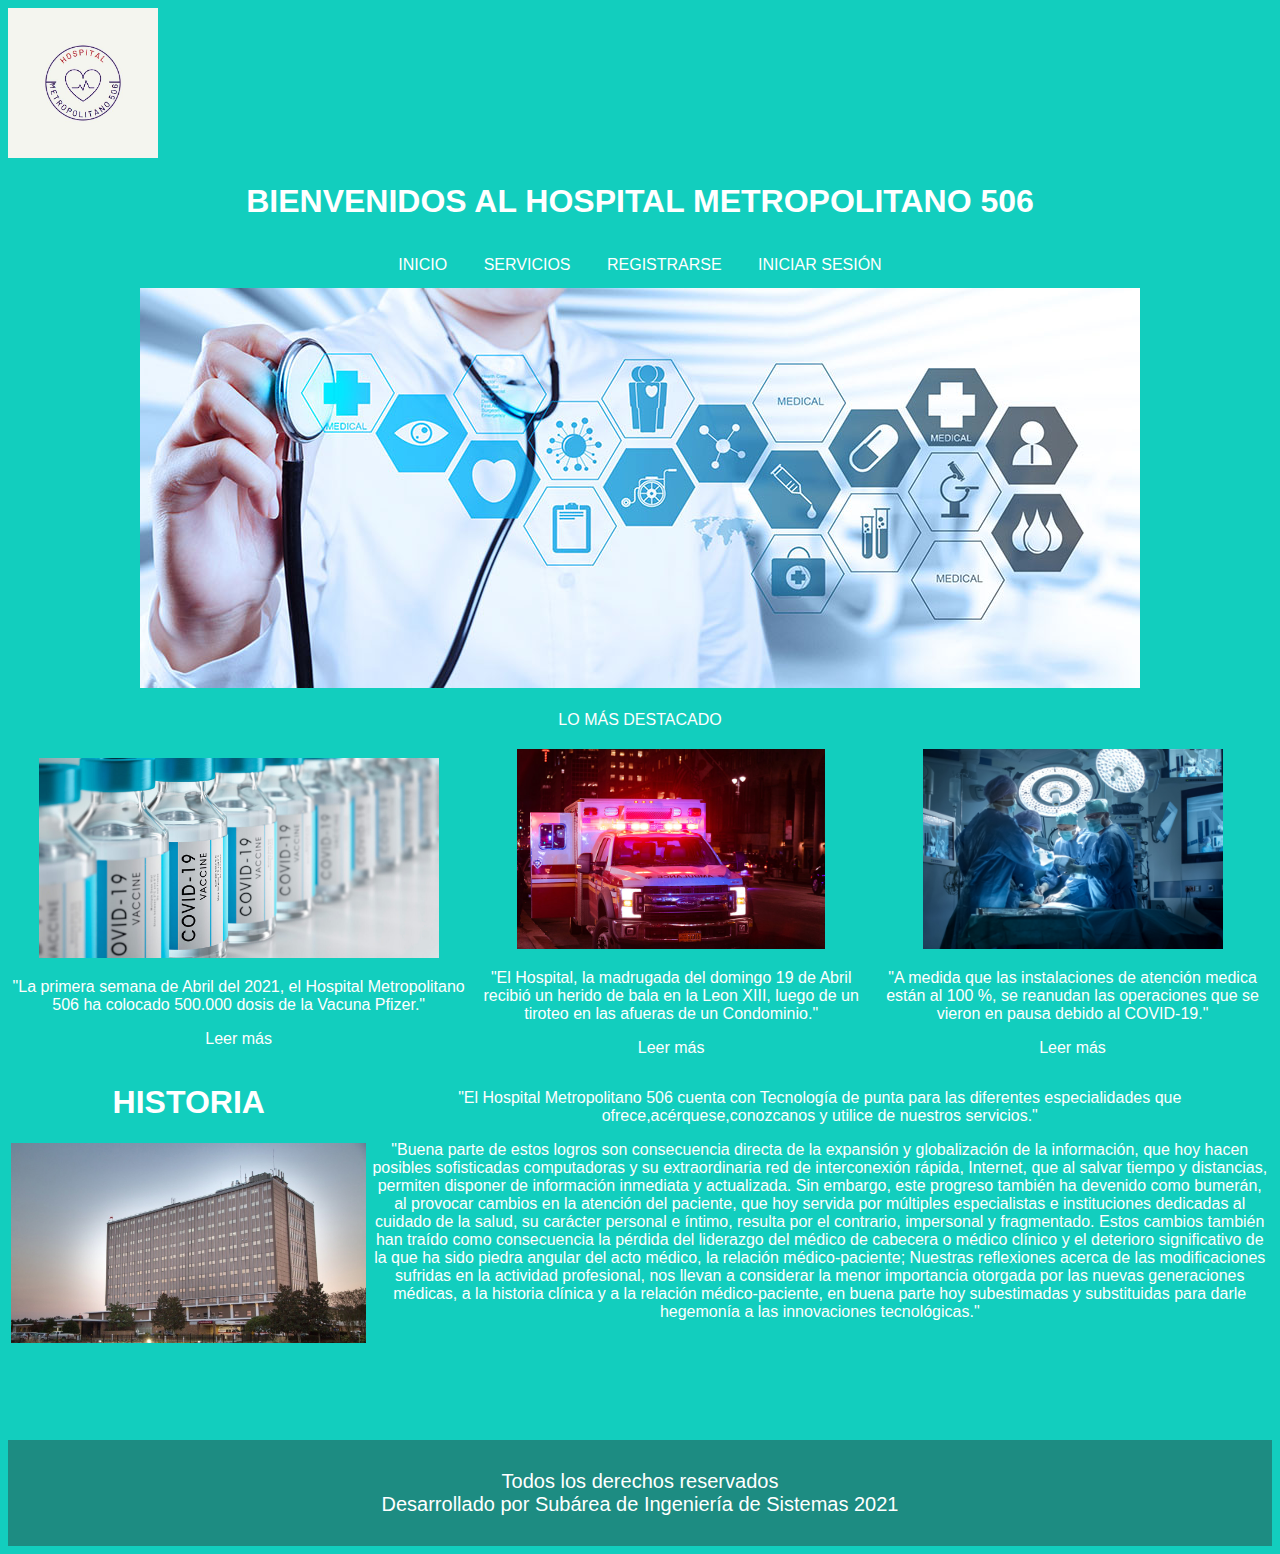
<file: index.html>
﻿<!doctype html>

	<html lang="en">
	<head>
		<meta charset="utf-8">
		<link rel="stylesheet" href="css/style.css">
		<title>INICIO HOSPITAL METROPOLITANO 506</title>

	</head>

	<body>
		<header>
			<div class="div-1">
				<img class="img1" src="img/logo.JPG" />
			</div>
			<h1>BIENVENIDOS AL HOSPITAL METROPOLITANO 506</h1>
			<nav>
				<ul>
					<li><a href="index.html">INICIO  <br /> </a></li>
					<li><a href="servicios.html">SERVICIOS<br /> </a></li>
					<li><a href="registrarse.html">REGISTRARSE  <br /> </a></li>
					<li><a href="iniciarsesion.html">INICIAR SESIÓN <br /> </a></li>
				</ul>

			</nav>

			<img src="img/banner.jpg" />
		</header>
		<table>
			<tr>
				<td colspan="3">
					<p>LO MÁS DESTACADO</p>
				</td>
			</tr>
			<tr>
				<td>
					<article>
						<div class="galerías">
							<img class="img2" src="img/covid.jpg"/>
						</div>
						<p>"La primera semana de Abril del 2021, el Hospital Metropolitano 506 ha colocado 500.000 dosis de la Vacuna Pfizer."</p>
						<div class="more">Leer más</div>
					</article>
				</td>
				<td>
					<article>
						<div class="galerías">
							<img class="img2" src="img/ambulancia.jpg" />
						</div>
						<p>"El Hospital, la madrugada del domingo 19 de Abril recibió un herido de bala en la Leon XIII, luego de un tiroteo en las afueras de un Condominio."</p>
						<div class="more">Leer más</div>
					</article>
				</td>
				<td>
					<article>
						<div class="galerías">
							<img class="img2" src="img/cirugia.jpg" />
						</div>
						<p>"A medida que las instalaciones de atención medica están al 100 %, se reanudan las operaciones que se vieron en pausa debido al COVID-19."</p>
						<div class="more">Leer más</div>
					</article>
				</td>
				

			</tr>
		</table>


		<div class="clear"></div>
		
		<aside id="gallery">
		</aside>
		
		<table>
			<tr>
				<td>
					<h1>HISTORIA</h1> 
					<img class="img2" src="img/hospital.jpg" />
				</td>
				<td>
					<p> "El Hospital Metropolitano 506 cuenta con Tecnología de punta para las diferentes especialidades que ofrece,acérquese,conozcanos y utilice de nuestros servicios."</p>
					
					<p> "Buena parte de estos logros son consecuencia directa de la expansión y globalización de la información, que hoy hacen posibles sofisticadas computadoras y su extraordinaria red de interconexión rápida, Internet, que al salvar tiempo y distancias, permiten disponer de información inmediata y actualizada.

						Sin embargo, este progreso también ha devenido como bumerán, al provocar cambios en la atención del paciente, que hoy servida por múltiples especialistas e instituciones dedicadas al cuidado de la salud, su carácter personal e íntimo, resulta por el contrario, impersonal y fragmentado. Estos cambios también han traído como consecuencia la pérdida del liderazgo del médico de cabecera o médico clínico y el deterioro significativo de la que ha sido piedra angular del acto médico, la relación médico-paciente;

					Nuestras reflexiones acerca de las modificaciones sufridas en la actividad profesional, nos llevan a considerar la menor importancia otorgada por las nuevas generaciones médicas, a la historia clínica y a la relación médico-paciente, en buena parte hoy subestimadas y substituidas para darle hegemonía a las innovaciones tecnológicas."</p>
				</td>
			</tr>
		</table><br /> <br /> <br /> <br /> <br /> 

		
		
		<div class="clear"></div>
		
		<footer>
			<div>
				<p> Todos los derechos reservados </p>
				<p> Desarrollado por Subárea de Ingeniería de Sistemas 2021</p>
			</div>
		</footer>
	</body>
	</html>
</file>
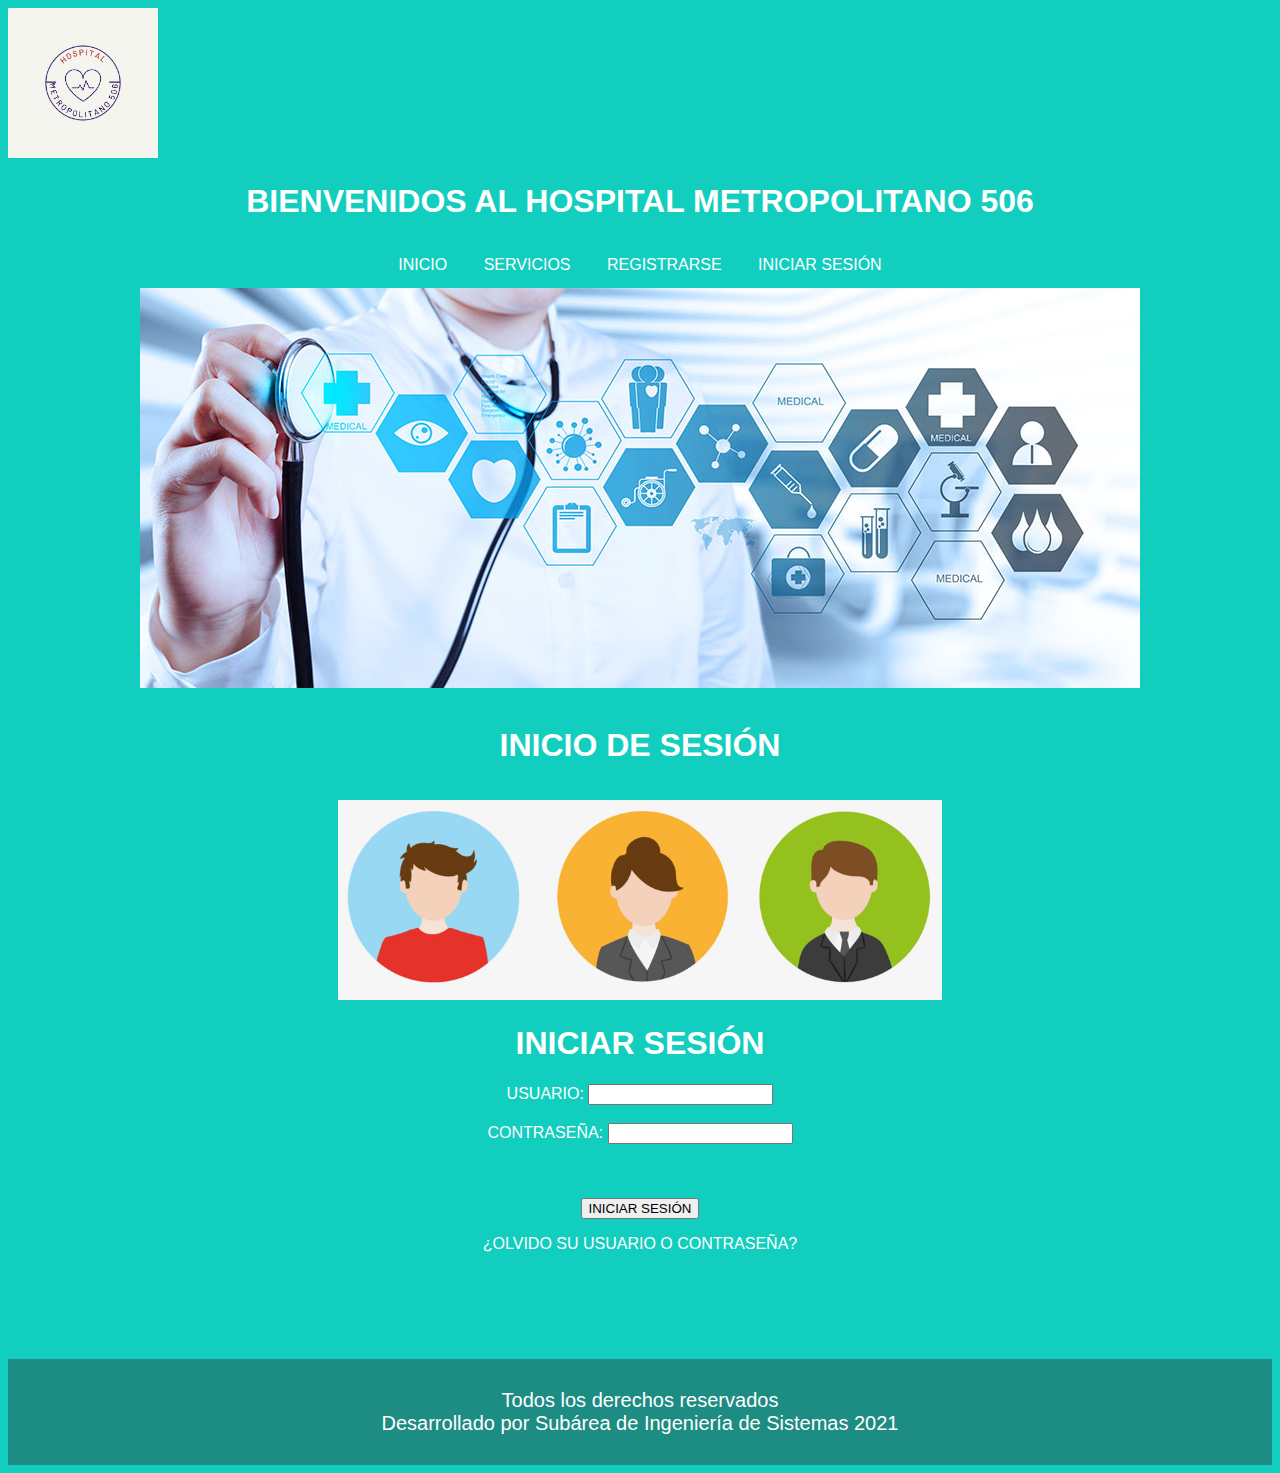
<file: iniciarsesion.html>
﻿<!doctype html>

    <html lang="en">
    <head>
      <meta charset="utf-8">
      <link rel="stylesheet" href="css/style.css">
      <title>INICIAR SESIÓN</title>

  </head>

  <body>
    <header>
        <div class="div-1">
          <img class="img1" src="img/logo.JPG" />
      </div>
      <h1>BIENVENIDOS AL HOSPITAL METROPOLITANO 506</h1>
      <nav class="div-2">
        <ul>
            <li><a href="index.html">INICIO  <br /> </a></li>
            <li><a href="servicios.html">SERVICIOS<br /> </a></li>
            <li><a href="registrarse.html">REGISTRARSE  <br /> </a></li>
            <li><a href="iniciarsesion.html">INICIAR SESIÓN <br /> </a></li>
        </ul>

    </nav>

    <img src="img/banner.jpg" />

    <h1><a href="">INICIO DE SESIÓN <br /> </a></h1>

    <img class="img2" src="img/usuarios.png" />


    <h1 class="text-right">INICIAR SESIÓN</h1>


    <form>

        <label>USUARIO: <input type="text" name="user" required pattern="\w+" name="username"></label><br><br>
        <label>CONTRASEÑA: <input type="text" name="password" minlength="8" required ><br><br></label><br><br>



        <input type="submit" value="INICIAR SESIÓN"><br>

        <p> ¿OLVIDO SU USUARIO O CONTRASEÑA? </p>
    </form><br /> <br /> <br /> <br /> <br /> 



    <footer>
        <div>
            <p> Todos los derechos reservados </p>
            <p> Desarrollado por Subárea de Ingeniería de Sistemas 2021</p>
        </div>
    </footer>
</body>
</html>
</file>
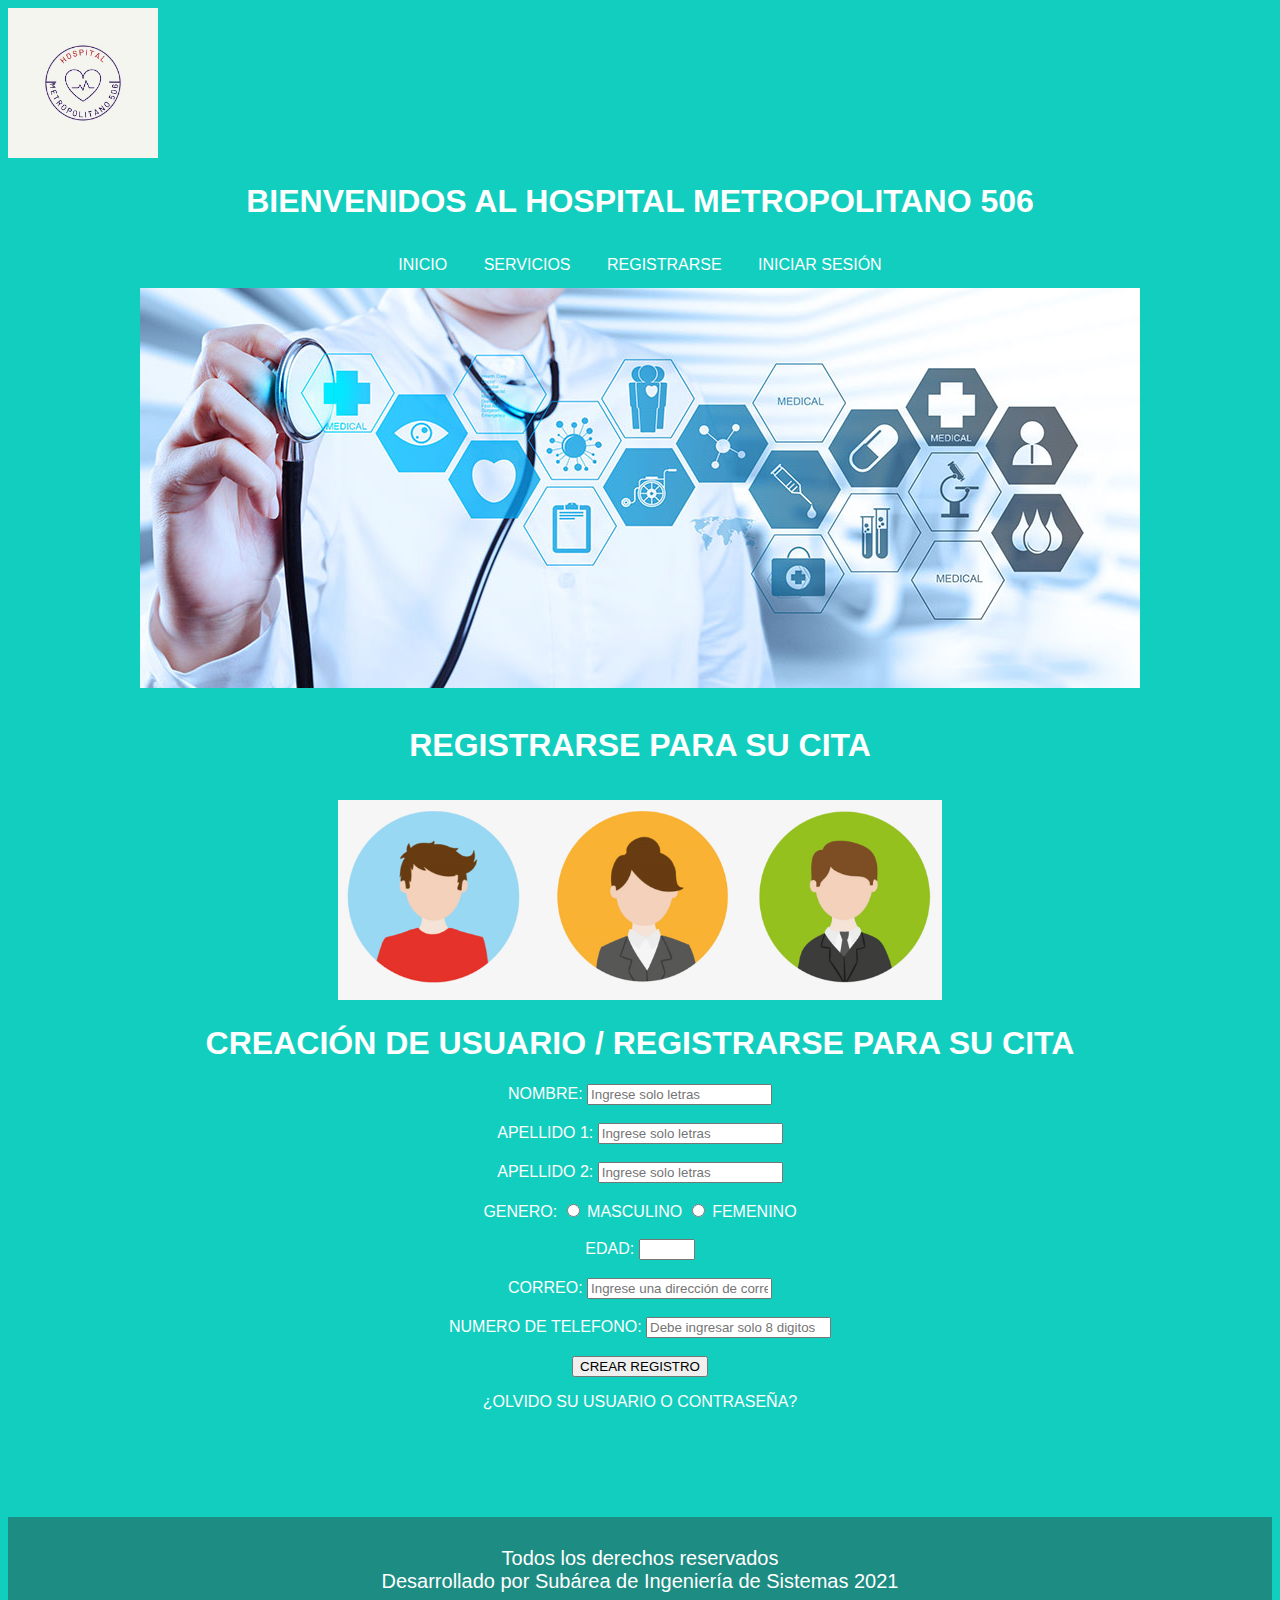
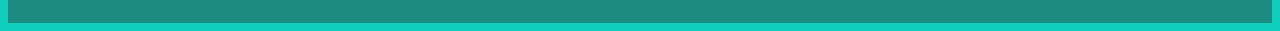
<file: registrarse.html>
﻿<!doctype html>

    <html lang="en">
    <head>
      <meta charset="utf-8">
      <link rel="stylesheet" href="css/style.css">

      <title>REGISTRARSE</title>

  </head>

  <body>
    <header>
     <div class="div-1">
      <img class="img1" src="img/logo.JPG" />
  </div>
  <h1>BIENVENIDOS AL HOSPITAL METROPOLITANO 506</h1>
  <nav>
    <ul>
        <li><a href="index.html">INICIO  <br /> </a></li>
        <li><a href="servicios.html">SERVICIOS<br /> </a></li>
        <li><a href="registrarse.html">REGISTRARSE  <br /> </a></li>
        <li><a href="iniciarsesion.html">INICIAR SESIÓN <br /> </a></li>
    </ul>

</nav>

<img src="img/banner.jpg" />

<h1><a href="">REGISTRARSE PARA SU CITA <br /> </a></h1>

<img class="img2" src="img/usuarios.png" />


<h1 class="text-right">CREACIÓN DE USUARIO / REGISTRARSE PARA SU CITA</h1>

<form>
    <label>NOMBRE: <input maxlength="8" name="text" pattern="[a-zA-Z'-'\s]*" required placeholder="Ingrese solo letras"></label><br><br>
    <label>APELLIDO 1: <input maxlength="20" type="text" pattern="[a-zA-Z'-'\s]*" required placeholder="Ingrese solo letras"></label><br><br>
    <label>APELLIDO 2: <input type="text" pattern="[a-zA-Z'-'\s]*" maxlength="20"  required placeholder="Ingrese solo letras"></label><br><br>
    <label>GENERO:</label> <input type="radio" name="gender" id="male" required>
    <label for="male">MASCULINO</label>
    <input type="radio" name="gender" id="female" required>
    <label for="female">FEMENINO</label><br><br>
    <label>EDAD: <input type="number" name="age" min="0" max="99" required></label><br><br>


    <label>CORREO: <input type="email" name="email" required placeholder="Ingrese una dirección de correo valida"></label><br><br>

    <label>NUMERO DE TELEFONO: <input pattern="[0-9]{0,8}" required placeholder="Debe ingresar solo 8 digitos"> </label><br><br>
    
    <input type="submit" value="CREAR REGISTRO"><br>
    

    <p> ¿OLVIDO SU USUARIO O CONTRASEÑA? </p>
</form><br /> <br /> <br /> <br /> <br /> 


<footer>
    <div>
        <p> Todos los derechos reservados </p>
        <p> Desarrollado por Subárea de Ingeniería de Sistemas 2021</p>
    </div>
</footer>
</body>
</html>
</file>
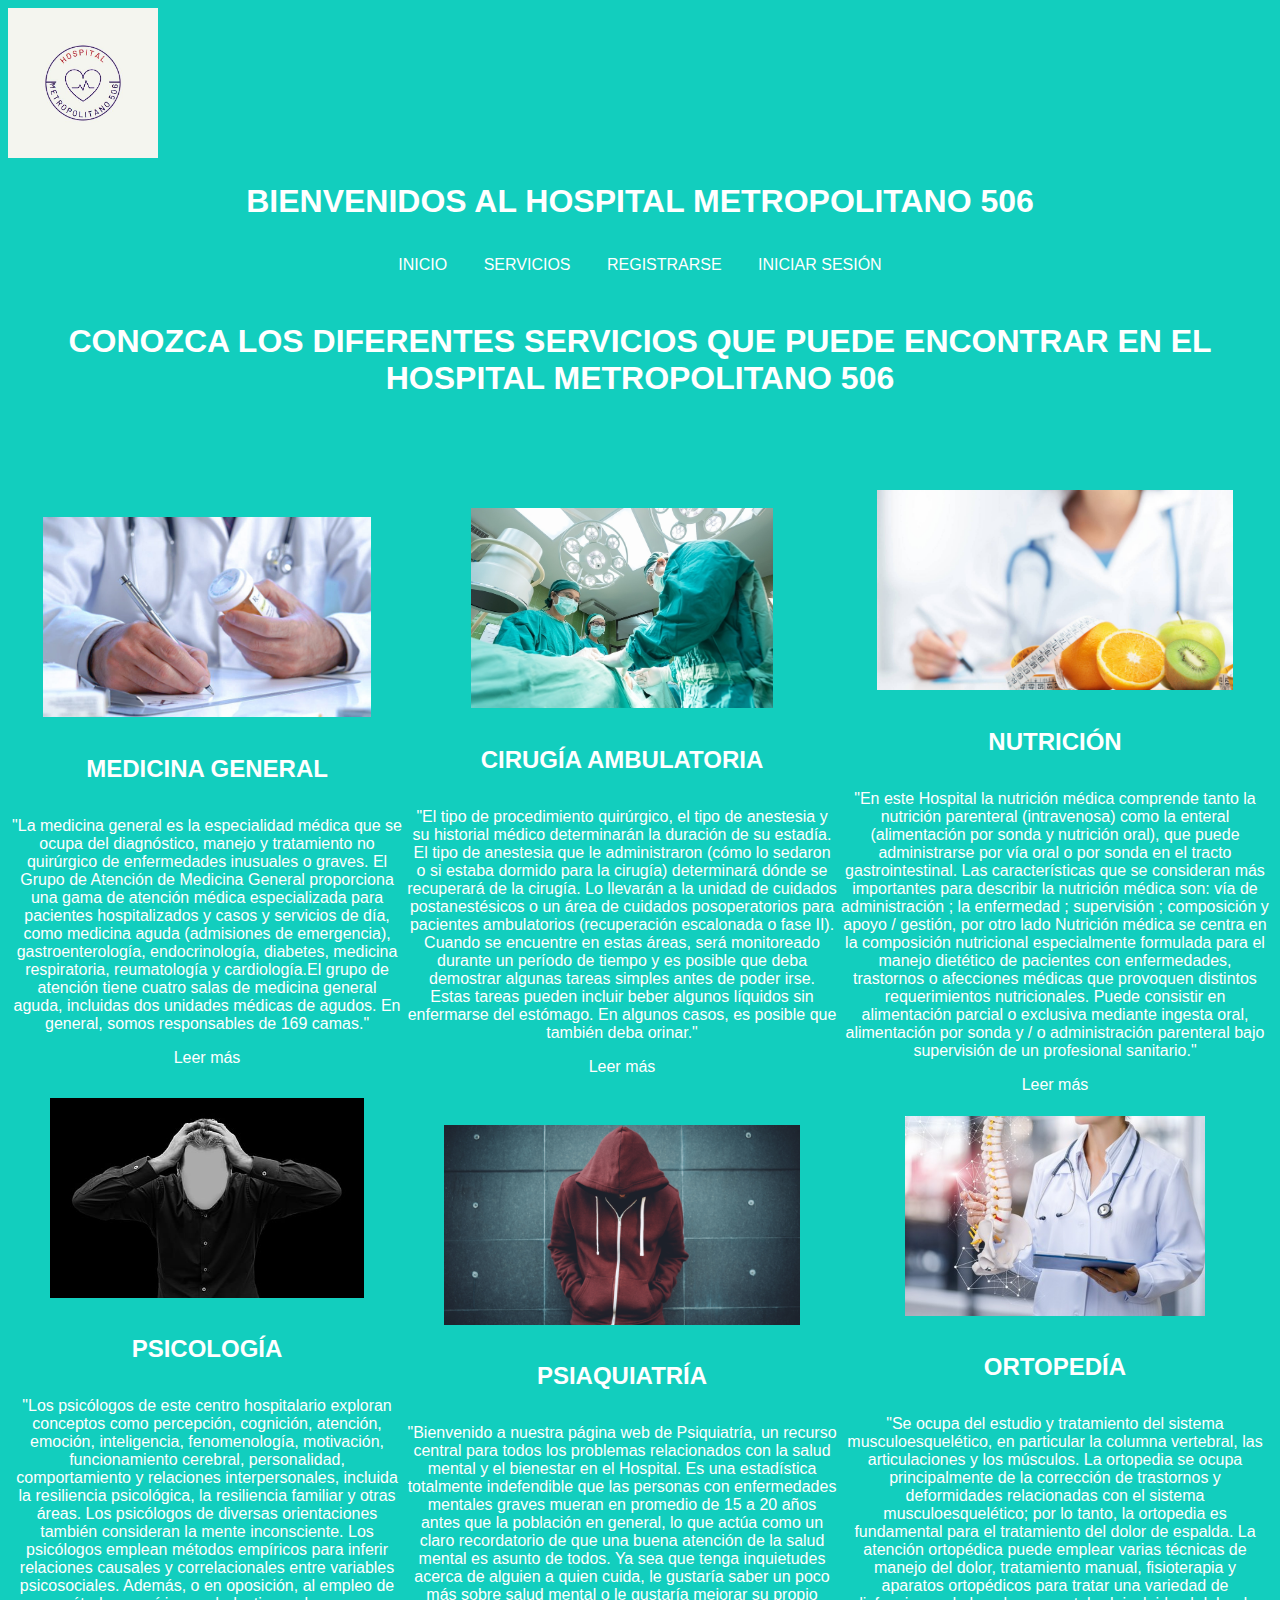
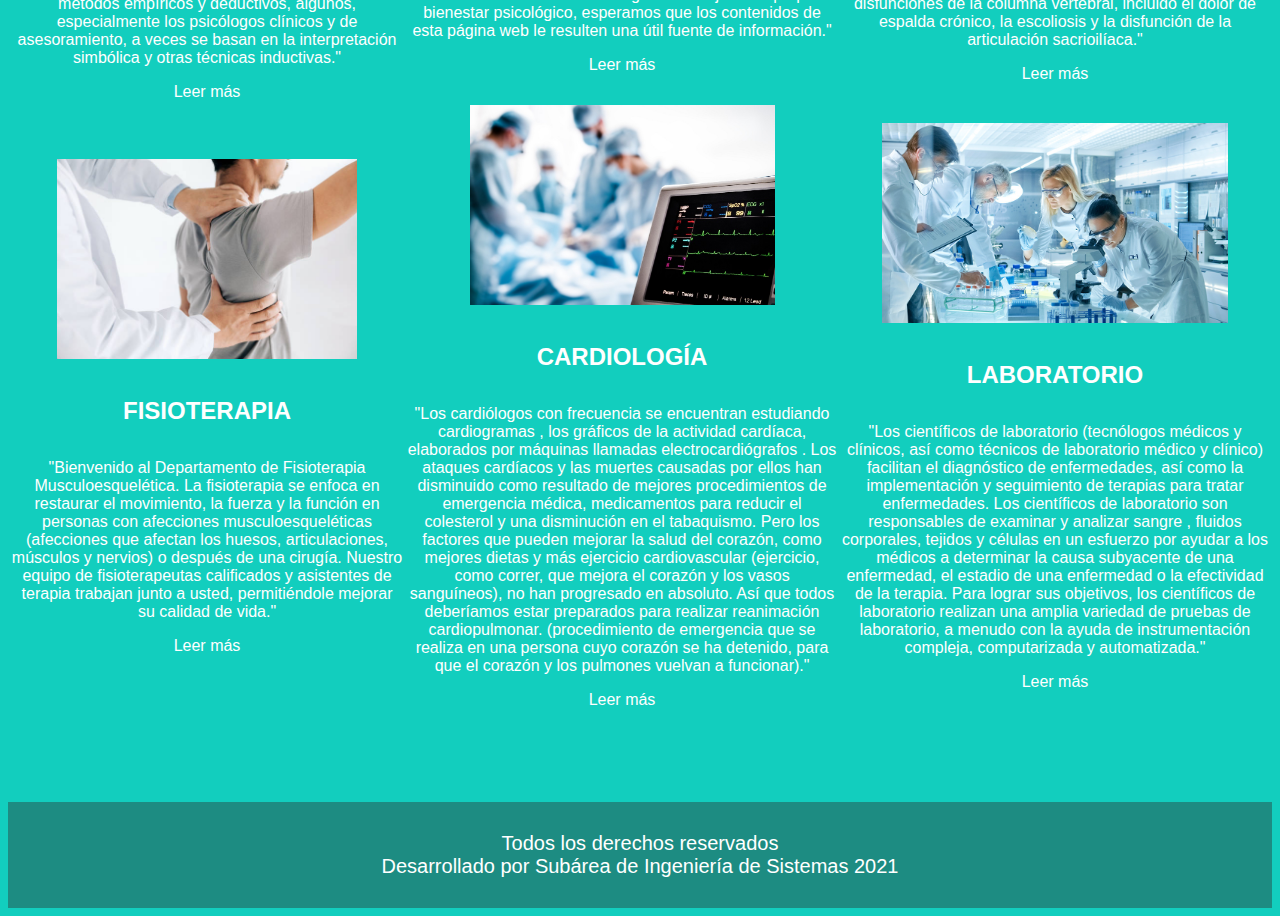
<file: servicios.html>
﻿<!doctype html>

  <html lang="en">
  <head>
    <meta charset="utf-8">
    <link rel="stylesheet" href="css/style.css">

    <title>SERVICIOS</title>

  </head>

  <body>
  	<header>
     <div class="div-1">
      <img class="img1" src="img/logo.JPG" />
    </div>
    <h1>BIENVENIDOS AL HOSPITAL METROPOLITANO 506</h1>
    <nav>
     <ul>
      <li><a href="index.html">INICIO  <br /> </a></li>
      <li><a href="servicios.html">SERVICIOS<br /> </a></li>
      <li><a href="registrarse.html">REGISTRARSE  <br /> </a></li>
      <li><a href="iniciarsesion.html">INICIAR SESIÓN <br /> </a></li>
    </ul>
    
  </nav>

  <h1><a href="">CONOZCA LOS DIFERENTES SERVICIOS QUE PUEDE ENCONTRAR EN EL HOSPITAL METROPOLITANO 506 <br /> </a></h1><br /><br />  <br />
  <table>
    <tr>
      <td>
        <div class="galerías">
          <img class="img2" src="img/medicina_general.jpg" />
        </div>
        <h2><a href="">MEDICINA GENERAL<br /> </a></h2>
        <p>"La medicina general es la especialidad médica que se ocupa del diagnóstico, manejo y tratamiento no quirúrgico de enfermedades inusuales o graves. El Grupo de Atención de Medicina General proporciona una gama de atención médica especializada para pacientes hospitalizados y casos y servicios de día, como medicina aguda (admisiones de emergencia), gastroenterología, endocrinología, diabetes, medicina respiratoria, reumatología y cardiología.El grupo de atención tiene cuatro salas de medicina general aguda, incluidas dos unidades médicas de agudos. En general, somos responsables de 169 camas."</p>
        <div class="more">Leer más</div>
      </td>
      <td>
        <div class="galerías">
          <img class="img2" src="img/cirugia_ambulatoria.jpg" />
        </div>
        <h2><a href="">CIRUGÍA AMBULATORIA<br /> </a></h2>
        <p>"El tipo de procedimiento quirúrgico, el tipo de anestesia y su historial médico determinarán la duración de su estadía. 
        El tipo de anestesia que le administraron (cómo lo sedaron o si estaba dormido para la cirugía) determinará dónde se recuperará de la cirugía. Lo llevarán a la unidad de cuidados postanestésicos o un área de cuidados posoperatorios para pacientes ambulatorios (recuperación escalonada o fase II). Cuando se encuentre en estas áreas, será monitoreado durante un período de tiempo y es posible que deba demostrar algunas tareas simples antes de poder irse. Estas tareas pueden incluir beber algunos líquidos sin enfermarse del estómago. En algunos casos, es posible que también deba orinar."</p>
        <div class="more">Leer más</div>
      </td>
      <td>
       <div class="galerías">
        <img class="img2" src="img/nutrición.jpg" />
      </div>
      <h2><a href="">NUTRICIÓN<br /> </a></h2>
      <p>"En este Hospital la nutrición médica comprende tanto la nutrición parenteral (intravenosa) como la enteral (alimentación por sonda y nutrición oral), que puede administrarse por vía oral o por sonda en el tracto gastrointestinal. Las características que se consideran más importantes para describir la nutrición médica son: vía de administración ; la enfermedad ; supervisión ; composición y apoyo / gestión, por otro lado Nutrición médica se centra en la composición nutricional especialmente formulada para el manejo dietético de pacientes con enfermedades, trastornos o afecciones médicas que provoquen distintos requerimientos nutricionales. Puede consistir en alimentación parcial o exclusiva mediante ingesta oral, alimentación por sonda y / o administración parenteral bajo supervisión de un profesional sanitario."</p>
      <div class="more">Leer más</div>
    </td>
  </tr>
  <tr>
    <td>
      <div class="galerías">
        <img class="img2" src="img/psicología.jpg" />
      </div>
      <h2><a href="">PSICOLOGÍA<br /> </a></h2>
      <p>"Los psicólogos de este centro hospitalario exploran conceptos como percepción, cognición, atención, emoción, inteligencia, fenomenología, motivación, funcionamiento cerebral, personalidad, comportamiento y relaciones interpersonales, incluida la resiliencia psicológica, la resiliencia familiar y otras áreas. Los psicólogos de diversas orientaciones también consideran la mente inconsciente. Los psicólogos emplean métodos empíricos para inferir relaciones causales y correlacionales entre variables psicosociales. Además, o en oposición, al empleo de métodos empíricos y deductivos, algunos, especialmente los psicólogos clínicos y de asesoramiento, a veces se basan en la interpretación simbólica y otras técnicas inductivas."</p>
      <div class="more">Leer más</div>
    </td>
    <td>
     <div class="galerías">
      <img class="img2" src="img/psiquiatría.jpg" />
    </div>
    <h2><a href="">PSIAQUIATRÍA<br /> </a></h2>
    <p>"Bienvenido a nuestra página web de Psiquiatría, un recurso central para todos los problemas relacionados con la salud mental y el bienestar en el Hospital. Es una estadística totalmente indefendible que las personas con enfermedades mentales graves mueran en promedio de 15 a 20 años antes que la población en general, lo que actúa como un claro recordatorio de que una buena atención de la salud mental es asunto de todos. Ya sea que tenga inquietudes acerca de alguien a quien cuida, le gustaría saber un poco más sobre salud mental o le gustaría mejorar su propio bienestar psicológico, esperamos que los contenidos de esta página web le resulten una útil fuente de información."</p>
    <div class="more">Leer más</div>
  </td>
  <td>
    <div class="galerías">
      <img class="img2" src="img/ortopedía.jpg" />
    </div>
    <h2><a href="">ORTOPEDÍA<br /> </a></h2>
    <p>"Se ocupa del estudio y tratamiento del sistema musculoesquelético, en particular la columna vertebral, las articulaciones y los músculos. La ortopedia se ocupa principalmente de la corrección de trastornos y deformidades relacionadas con el sistema musculoesquelético; por lo tanto, la ortopedia es fundamental para el tratamiento del dolor de espalda. La atención ortopédica puede emplear varias técnicas de manejo del dolor, tratamiento manual, fisioterapia y aparatos ortopédicos para tratar una variedad de disfunciones de la columna vertebral, incluido el dolor de espalda crónico, la escoliosis y la disfunción de la articulación sacrioilíaca."</p>
    <div class="more">Leer más</div>
  </td>
</tr>
<tr>
  <td>
   <div class="galerías">
    <img class="img2" src="img/fisioterapia.jpg" />
  </div>
  <h2><a href="">FISIOTERAPIA<br /> </a></h2>
  <p>"Bienvenido al Departamento de Fisioterapia Musculoesquelética. La fisioterapia se enfoca en restaurar el movimiento, la fuerza y la función en personas con afecciones musculoesqueléticas (afecciones que afectan los huesos, articulaciones, músculos y nervios) o después de una cirugía. Nuestro equipo de fisioterapeutas calificados y asistentes de terapia trabajan junto a usted, permitiéndole mejorar su calidad de vida."</p>
  <div class="more">Leer más</div>
</td>
<td>
  <div class="galerías">
    <img class="img2" src="img/cardiología.jpg" />
  </div>
  <h2><a href="">CARDIOLOGÍA<br /> </a></h2>
  <p>"Los cardiólogos con frecuencia se encuentran estudiando cardiogramas , los gráficos de la actividad cardíaca, elaborados por máquinas llamadas electrocardiógrafos . Los ataques cardíacos y las muertes causadas por ellos han disminuido como resultado de mejores procedimientos de emergencia médica, medicamentos para reducir el colesterol y una disminución en el tabaquismo. Pero los factores que pueden mejorar la salud del corazón, como mejores dietas y más ejercicio cardiovascular (ejercicio, como correr, que mejora el corazón y los vasos sanguíneos), no han progresado en absoluto. Así que todos deberíamos estar preparados para realizar reanimación cardiopulmonar. (procedimiento de emergencia que se realiza en una persona cuyo corazón se ha detenido, para que el corazón y los pulmones vuelvan a funcionar)."</p>
  <div class="more">Leer más</div>
</td>
<td>
  <div class="galerías">
    <img class="img2" src="img/laboratorio.jpg" />
  </div>
  <h2><a href="">LABORATORIO<br /> </a></h2>
  <p>"Los científicos de laboratorio (tecnólogos médicos y clínicos, así como técnicos de laboratorio médico y clínico) facilitan el diagnóstico de enfermedades, así como la implementación y seguimiento de terapias para tratar enfermedades. Los científicos de laboratorio son responsables de examinar y analizar sangre , fluidos corporales, tejidos y células en un esfuerzo por ayudar a los médicos a determinar la causa subyacente de una enfermedad, el estadio de una enfermedad o la efectividad de la terapia. Para lograr sus objetivos, los científicos de laboratorio realizan una amplia variedad de pruebas de laboratorio, a menudo con la ayuda de instrumentación compleja, computarizada y automatizada."</p>
  <div class="more">Leer más</div>
</td>
</tr>
</table><br /> <br /> <br /> <br /> <br /> 

<div class="clear"></div>
</header>


<footer>
  <div>
    <p> Todos los derechos reservados </p>
    <p> Desarrollado por Subárea de Ingeniería de Sistemas 2021</p>
  </div>
</footer>
</body>
</html>
</file>
<file: css/style.css>
/* Visualización para smartphones */
@media only screen and (min-width : 375px)
and (max-width : 812px)  {
breakpoint  {
max-width: 100%;
}
}
/* Visualización para tablets */
@media only screen
and (min-width : 768px)
and (max-width : 1024px) {
breakpoint  {
max-width: 48%;
}
}
/* Visualización para grandes dispositivos*/
@media only screen
and (min-width : 823px)and (max-width : 1824px)  {
breakpoint  {
max-width: 24%;
}
}
/*Estilos del cuerpo página*/
body { background-color: #12CEBE ;
 font-family: Tahoma, Geneva, sans-serif;
 color: white;
 text-align: center;
 }
 /*Estilos para las imagenes de la página de inicio*/
 img.img1{
  width: 150px; height: 150px;
}

clear{
	height:1200px;
	
}

/*Estilos para las imagenes y parrafos*/
table{
	width:100%
}

 /*Estilos para las imagenes de la página de servicios*/
img.img2{
  height: 200px;
}

 /*Estilos para el menu*/
 ul {
  list-style-type: none;
  margin: 0;
  padding: 0;
}


li {
	  display: inline-block;
  float: absolute;
   color: white;
}

li a {
  display: inline-block;
  color: white;
  text-align: center;
  padding: 14px 16px;
  text-decoration: none;
}

li a:hover {
  background-color: #111;
  color : #12CEBE ;
}

 a {
  display: inline-block;
  color: white;
  text-align: center;
  padding: 14px 16px;
  text-decoration: none;
}
 /*Estilos para las imagenes parrafos*/
 .div-1 {
	 text-align: left;
	 color: white;
}

 .div-2 {
	 text-align: center;
	 color: white;
}

/*Estilos del pie de página*/
footer{
  background: #1D8C82;
  color: #fff;
  margin: 0;
  padding: 30px;
}

footer p{
  width: 100%;
  text-align: center;
  margin: 0;
  font-size: 15pt;
}
</file>
